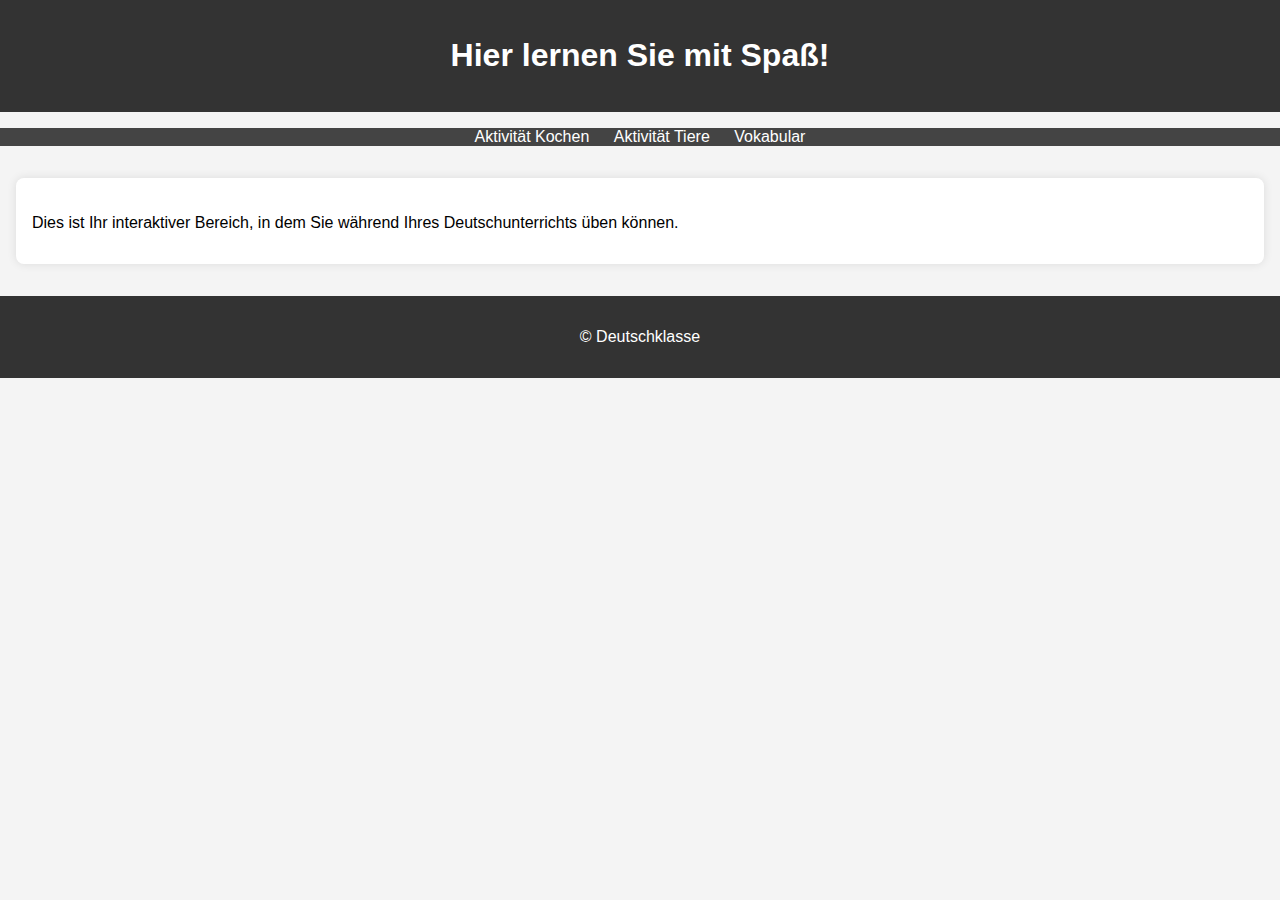
<file: index.html>
<!DOCTYPE html>
<html lang="fr">
<head>
    <meta charset="UTF-8">
    <meta name="viewport" content="width=device-width, initial-scale=1.0">
    <title>Deutschklasse</title>
    <link rel="stylesheet" href="index_style.css">
</head>
<body>
    <header>
        <h1>Hier lernen Sie mit Spaß!</h1>
    </header>
    <nav>
        <ul>
            <li><a href='cuisine_index.html'>Aktivität Kochen</a></li>
            <li><a href='animaux_index.html'>Aktivität Tiere</a></li>
            <li><a href='vocabulaire_index.html'>Vokabular</a></li>
        </ul>
    </nav>
    <main>
        <section>
            <h2></h2>
            <p>Dies ist Ihr interaktiver Bereich, in dem Sie während Ihres Deutschunterrichts üben können.</p>
        </section>
    </main>
    <footer>
        <p>&copy; Deutschklasse</p>
    </footer>
    <script src="index_script.js"></script>
</body>
</html>
</file>
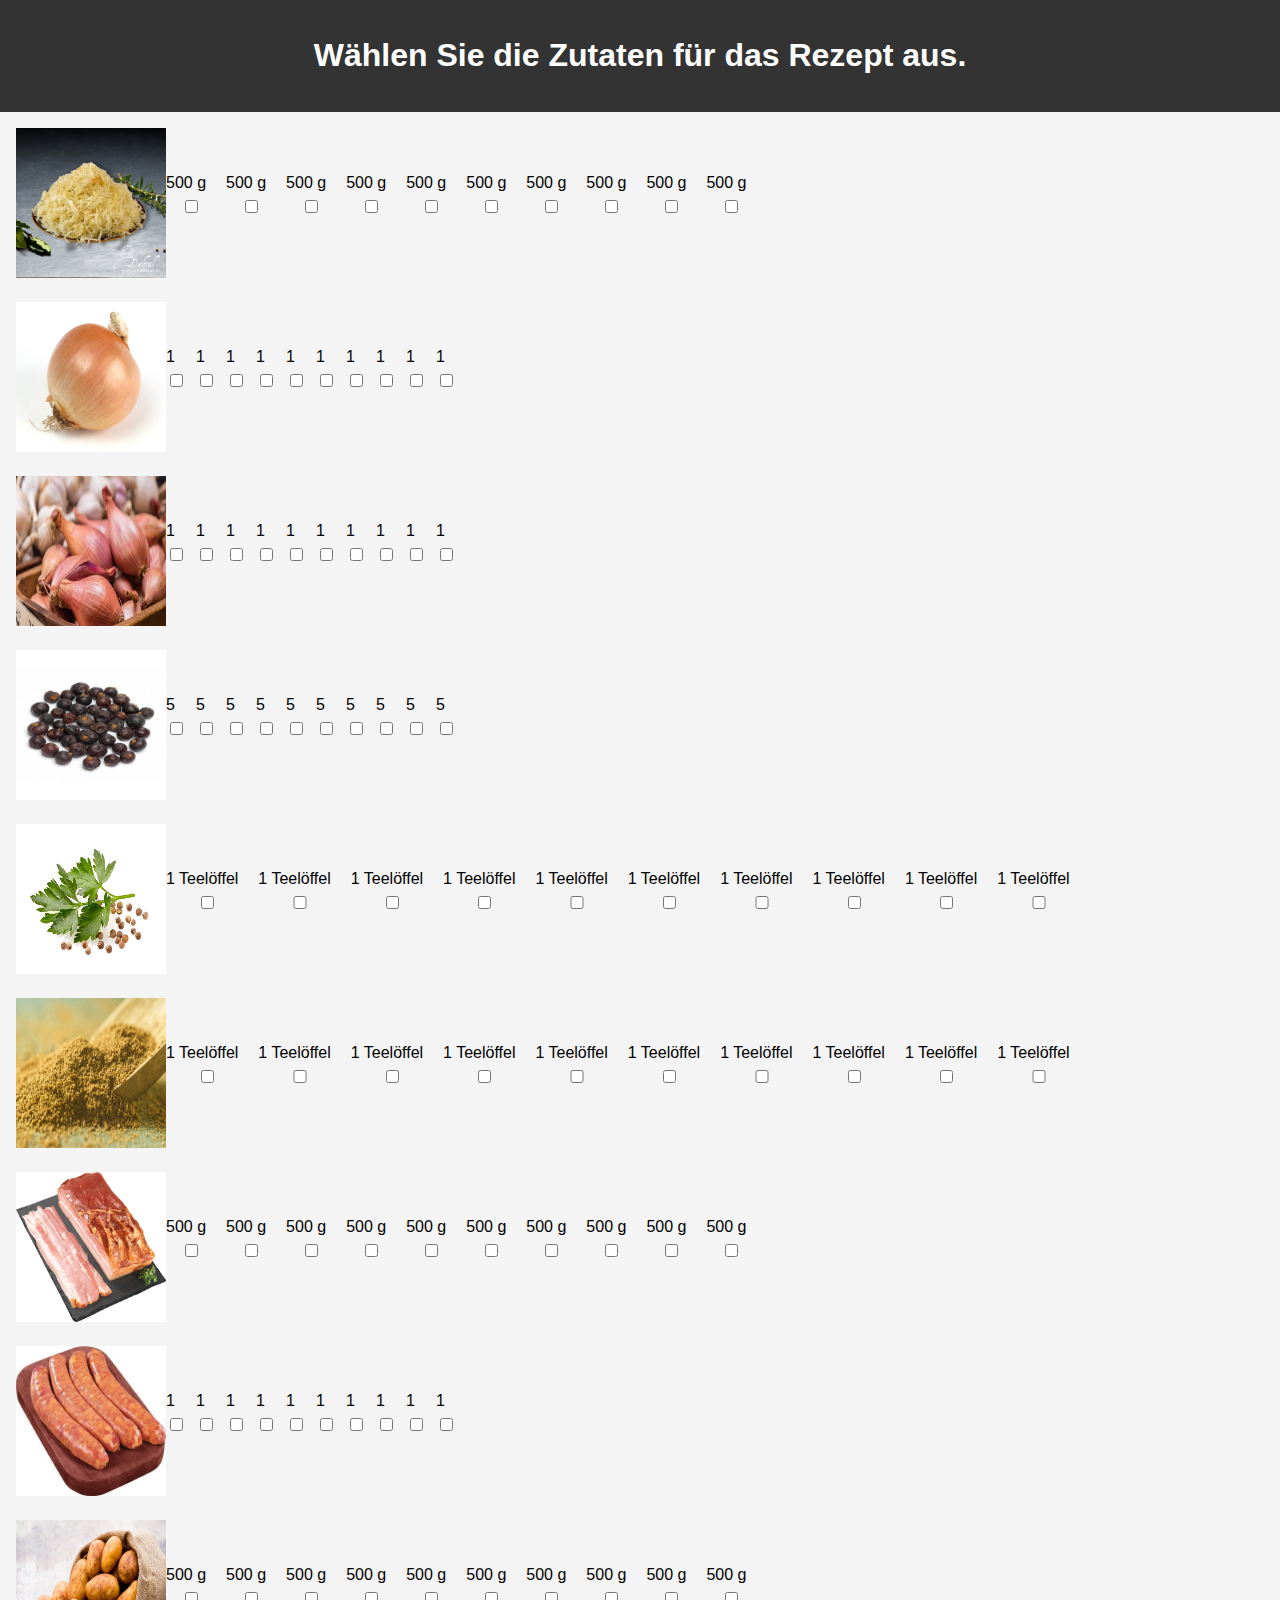
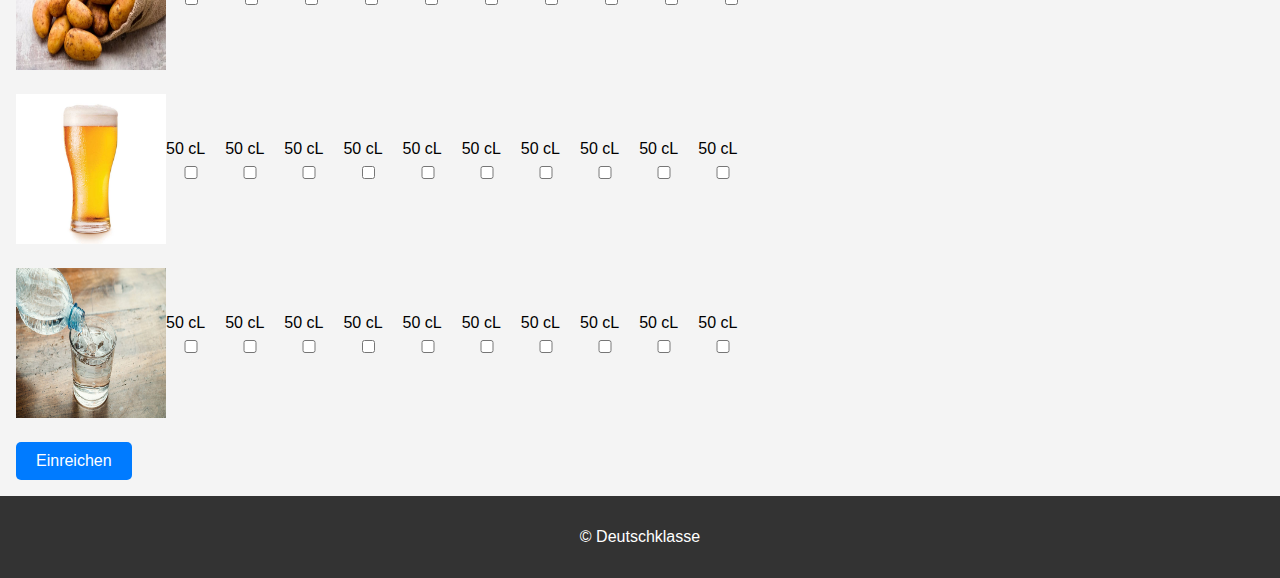
<file: choucroute_index.html>
<!DOCTYPE html>
<html lang="fr">
<head>
    <meta charset="UTF-8">
    <meta name="viewport" content="width=device-width, initial-scale=1.0">
    <title>Sauerkraut</title>
    <link rel="stylesheet" href="choucroute_style.css">
</head>
<body>
    <header> 
        <h1>Wählen Sie die Zutaten für das Rezept aus.</h1>
    </header>
    <main>
        <form id="recetteForm">
            <div class="flex-container">
                <div class="image-container">
                <img src="Ingrédients/chou.jpg" alt="chou" id="chou">
                </div>

                <div class="ingredient">
                    <div class="checkbox-container">
                        <label for="chou1">500 g</label>
                        <input type="checkbox" id="chou1" name="chou1">
                    </div>
                    <div class="checkbox-container">
                        <label for="chou2">500 g</label>
                        <input type="checkbox" id="chou2" name="chou2">
                    </div>
                    <div class="checkbox-container">
                        <label for="chou3">500 g</label>
                        <input type="checkbox" id="chou3" name="chou3">
                    </div>
                    <div class="checkbox-container">
                        <label for="chou4">500 g</label>
                        <input type="checkbox" id="chou4" name="chou4">
                    </div>
                    <div class="checkbox-container">
                        <label for="chou5">500 g</label>
                        <input type="checkbox" id="chou5" name="chou5">
                    </div>
                    <div class="checkbox-container">
                        <label for="chou6">500 g</label>
                        <input type="checkbox" id="chou6" name="chou6">
                    </div>
                    <div class="checkbox-container">
                        <label for="chou7">500 g</label>
                        <input type="checkbox" id="chou7" name="chou7">
                    </div>
                    <div class="checkbox-container">
                        <label for="chou8">500 g</label>
                        <input type="checkbox" id="chou8" name="chou8">
                    </div>
                    <div class="checkbox-container">
                        <label for="chou9">500 g</label>
                        <input type="checkbox" id="chou9" name="chou9">
                    </div>
                    <div class="checkbox-container">
                        <label for="chou10">500 g</label>
                        <input type="checkbox" id="chou10" name="chou10">
                    </div>
                </div>
            </div>

            <div class="flex-container">
                <div class="image-container">
                <img src="Ingrédients/oignon.jpg" alt="oignon" id="oignon">
                </div>

                <div class="ingredient">
                    <div class="checkbox-container">
                        <label for="oignon1">1</label>
                        <input type="checkbox" id="oignon1" name="oignon1">
                    </div>
                    <div class="checkbox-container">
                        <label for="oignon2">1</label>
                        <input type="checkbox" id="oignon2" name="oignon2">
                    </div>
                    <div class="checkbox-container">
                        <label for="oignon3">1</label>
                        <input type="checkbox" id="oignon3" name="oignon3">
                    </div>
                    <div class="checkbox-container">
                        <label for="oignon4">1</label>
                        <input type="checkbox" id="oignon4" name="oignon4">
                    </div>
                    <div class="checkbox-container">
                        <label for="oignon5">1</label>
                        <input type="checkbox" id="oignon5" name="oignon5">
                    </div>
                    <div class="checkbox-container">
                        <label for="oignon6">1</label>
                        <input type="checkbox" id="oignon6" name="oignon6">
                    </div>
                    <div class="checkbox-container">
                        <label for="oignon7">1</label>
                        <input type="checkbox" id="oignon7" name="oignon7">
                    </div>
                    <div class="checkbox-container">
                        <label for="oignon8">1</label>
                        <input type="checkbox" id="oignon8" name="oignon8">
                    </div>
                    <div class="checkbox-container">
                        <label for="oignon9">1</label>
                        <input type="checkbox" id="oignon9" name="oignon9">
                    </div>
                    <div class="checkbox-container">
                        <label for="oignon10">1</label>
                        <input type="checkbox" id="oignon10" name="oignon10">
                    </div>
                </div>
            </div>

            <div class="flex-container">
                <div class="image-container">
                <img src="Ingrédients/echalote.jpg" alt="echalote" id="echalote">
                </div>
                <div class="ingredient">
                    <div class="checkbox-container">
                        <label for="echalote1">1</label>
                        <input type="checkbox" id="echalote1" name="echalote1">
                    </div>
                    <div class="checkbox-container">
                        <label for="echalote2">1</label>
                        <input type="checkbox" id="echalote2" name="echalote2">
                    </div>
                    <div class="checkbox-container">
                        <label for="echalote3">1</label>
                        <input type="checkbox" id="echalote3" name="echalote3">
                    </div>
                    <div class="checkbox-container">
                        <label for="echalote4">1</label>
                        <input type="checkbox" id="echalote4" name="echalote4">
                    </div>
                    <div class="checkbox-container">
                        <label for="echalote5">1</label>
                        <input type="checkbox" id="echalote5" name="echalote5">
                    </div>
                    <div class="checkbox-container">
                        <label for="echalote6">1</label>
                        <input type="checkbox" id="echalote6" name="echalote6">
                    </div>
                    <div class="checkbox-container">
                        <label for="echalote7">1</label>
                        <input type="checkbox" id="echalote7" name="echalote7">
                    </div>
                    <div class="checkbox-container">
                        <label for="echalote8">1</label>
                        <input type="checkbox" id="echalote8" name="echalote8">
                    </div>
                    <div class="checkbox-container">
                        <label for="echalote9">1</label>
                        <input type="checkbox" id="echalote9" name="echalote9">
                    </div>
                    <div class="checkbox-container">
                        <label for="echalote10">1</label>
                        <input type="checkbox" id="echalote10" name="echalote10">
                    </div>
                </div>
            </div>

            <div class="flex-container">
                <div class="image-container">
                <img src="Ingrédients/baies-de-genievre.jpg" alt="baiesdege" id="baiesdege">
                </div>
                <div class="ingredient">
                    <div class="checkbox-container">
                        <label for="baiesdege1">5</label>
                        <input type="checkbox" id="baiesdege1" name="baiesdege1">
                    </div>
                    <div class="checkbox-container">
                        <label for="baiesdege2">5</label>
                        <input type="checkbox" id="baiesdege2" name="baiesdege2">
                    </div>
                    <div class="checkbox-container">
                        <label for="baiesdege3">5</label>
                        <input type="checkbox" id="baiesdege3" name="baiesdege3">
                    </div>
                    <div class="checkbox-container">
                        <label for="baiesdege4">5</label>
                        <input type="checkbox" id="baiesdege4" name="baiesdege4">
                    </div>
                    <div class="checkbox-container">
                        <label for="baiesdege5">5</label>
                        <input type="checkbox" id="baiesdege5" name="baiesdege5">
                    </div>
                    <div class="checkbox-container">
                        <label for="baiesdege6">5</label>
                        <input type="checkbox" id="baiesdege6" name="baiesdege6">
                    </div>
                    <div class="checkbox-container">
                        <label for="baiesdege7">5</label>
                        <input type="checkbox" id="baiesdege7" name="baiesdege7">
                    </div>
                    <div class="checkbox-container">
                        <label for="baiesdege8">5</label>
                        <input type="checkbox" id="baiesdege8" name="baiesdege8">
                    </div>
                    <div class="checkbox-container">
                        <label for="baiesdege9">5</label>
                        <input type="checkbox" id="baiesdege9" name="baiesdege9">
                    </div>
                    <div class="checkbox-container">
                        <label for="baiesdege10">5</label>
                        <input type="checkbox" id="baiesdege10" name="baiesdege10">
                    </div>
                </div>
            </div>

            <div class="flex-container">
                <div class="image-container">
                <img src="Ingrédients/baies-de-coriandre.jpg" alt="baiesdeco" id="baiesdeco">
                </div>
                <div class="ingredient">
                    <div class="checkbox-container">
                        <label for="baiesdeco1">1 Teelöffel</label>
                        <input type="checkbox" id="baiesdeco1" name="baiesdeco1">
                    </div>
                    <div class="checkbox-container">
                        <label for="baiesdeco2">1 Teelöffel</label>
                        <input type="checkbox" id="baiesdeco2" name="baiesdeco2">
                    </div>
                    <div class="checkbox-container">
                        <label for="baiesdeco3">1 Teelöffel</label>
                        <input type="checkbox" id="baiesdeco3" name="baiesdeco3">
                    </div>
                    <div class="checkbox-container">
                        <label for="baiesdeco4">1 Teelöffel</label>
                        <input type="checkbox" id="baiesdeco4" name="baiesdeco4">
                    </div>
                    <div class="checkbox-container">
                        <label for="baiesdeco5">1 Teelöffel</label>
                        <input type="checkbox" id="baiesdeco5" name="baiesdeco5">
                    </div>
                    <div class="checkbox-container">
                        <label for="baiesdeco6">1 Teelöffel</label>
                        <input type="checkbox" id="baiesdeco6" name="baiesdeco6">
                    </div>
                    <div class="checkbox-container">
                        <label for="baiesdeco7">1 Teelöffel</label>
                        <input type="checkbox" id="baiesdeco7" name="baiesdeco7">
                    </div>
                    <div class="checkbox-container">
                        <label for="baiesdeco8">1 Teelöffel</label>
                        <input type="checkbox" id="baiesdeco8" name="baiesdeco8">
                    </div>
                    <div class="checkbox-container">
                        <label for="baiesdeco9">1 Teelöffel</label>
                        <input type="checkbox" id="baiesdeco9" name="baiesdeco9">
                    </div>
                    <div class="checkbox-container">
                        <label for="baiesdeco10">1 Teelöffel</label>
                        <input type="checkbox" id="baiesdeco10" name="baiesdeco10">
                    </div>
                </div>
            </div>

            <div class="flex-container">
                <div class="image-container">
                <img src="Ingrédients/cumin.jpg" alt="cumin" id="cumin">
                </div>
                <div class="ingredient">
                    <div class="checkbox-container">
                        <label for="cumin1">1 Teelöffel</label>
                        <input type="checkbox" id="cumin1" name="cumin1">
                    </div>
                    <div class="checkbox-container">
                        <label for="cumin2">1 Teelöffel</label>
                        <input type="checkbox" id="cumin2" name="cumin2">
                    </div>
                    <div class="checkbox-container">
                        <label for="cumin3">1 Teelöffel</label>
                        <input type="checkbox" id="cumin3" name="cumin3">
                    </div>
                    <div class="checkbox-container">
                        <label for="cumin4">1 Teelöffel</label>
                        <input type="checkbox" id="cumin4" name="cumin4">
                    </div>
                    <div class="checkbox-container">
                        <label for="cumin5">1 Teelöffel</label>
                        <input type="checkbox" id="cumin5" name="cumin5">
                    </div>
                    <div class="checkbox-container">
                        <label for="cumin6">1 Teelöffel</label>
                        <input type="checkbox" id="cumin6" name="cumin6">
                    </div>
                    <div class="checkbox-container">
                        <label for="cumin7">1 Teelöffel</label>
                        <input type="checkbox" id="cumin7" name="cumin7">
                    </div>
                    <div class="checkbox-container">
                        <label for="cumin8">1 Teelöffel</label>
                        <input type="checkbox" id="cumin8" name="cumin8">
                    </div>
                    <div class="checkbox-container">
                        <label for="cumin9">1 Teelöffel</label>
                        <input type="checkbox" id="cumin9" name="cumin9">
                    </div>
                    <div class="checkbox-container">
                        <label for="cumin10">1 Teelöffel</label>
                        <input type="checkbox" id="cumin10" name="cumin10">
                    </div>
                </div>
            </div>

            <div class="flex-container">
                <div class="image-container">
                    <img src="Ingrédients/lard.jpg" alt="lard" id="lard">
                    </div>

                <div class="ingredient">
                    <div class="checkbox-container">
                        <label for="lard1">500 g</label>
                        <input type="checkbox" id="lard1" name="lard1">
                    </div>
                    <div class="checkbox-container">
                        <label for="lard2">500 g</label>
                        <input type="checkbox" id="lard2" name="lard2">
                    </div>
                    <div class="checkbox-container">
                        <label for="lard3">500 g</label>
                        <input type="checkbox" id="lard3" name="lard3">
                    </div>
                    <div class="checkbox-container">
                        <label for="lard4">500 g</label>
                        <input type="checkbox" id="lard4" name="lard4">
                    </div>
                    <div class="checkbox-container">
                        <label for="lard5">500 g</label>
                        <input type="checkbox" id="lard5" name="lard5">
                    </div>
                    <div class="checkbox-container">
                        <label for="lard6">500 g</label>
                        <input type="checkbox" id="lard6" name="lard6">
                    </div>
                    <div class="checkbox-container">
                        <label for="lard7">500 g</label>
                        <input type="checkbox" id="lard7" name="lard7">
                    </div>
                    <div class="checkbox-container">
                        <label for="lard8">500 g</label>
                        <input type="checkbox" id="lard8" name="lard8">
                    </div>
                    <div class="checkbox-container">
                        <label for="lard9">500 g</label>
                        <input type="checkbox" id="lard9" name="lard9">
                    </div>
                    <div class="checkbox-container">
                        <label for="lard10">500 g</label>
                        <input type="checkbox" id="lard10" name="lard10">
                    </div>
                </div>
            </div>

            <div class="flex-container">
                <div class="image-container">
                <img src="Ingrédients/saucisse.jpeg" alt="saucisse" id="saucisse">
                </div>
                <div class="ingredient">
                    <div class="checkbox-container">
                        <label for="saucisse1">1</label>
                        <input type="checkbox" id="saucisse1" name="saucisse1">
                    </div>
                    <div class="checkbox-container">
                        <label for="saucisse2">1</label>
                        <input type="checkbox" id="saucisse2" name="saucisse2">
                    </div>
                    <div class="checkbox-container">
                        <label for="saucisse3">1</label>
                        <input type="checkbox" id="saucisse3" name="saucisse3">
                    </div>
                    <div class="checkbox-container">
                        <label for="saucisse4">1</label>
                        <input type="checkbox" id="saucisse4" name="saucisse4">
                    </div>
                    <div class="checkbox-container">
                        <label for="saucisse5">1</label>
                        <input type="checkbox" id="saucisse5" name="saucisse5">
                    </div>
                    <div class="checkbox-container">
                        <label for="saucisse6">1</label>
                        <input type="checkbox" id="saucisse6" name="saucisse6">
                    </div>
                    <div class="checkbox-container">
                        <label for="saucisse7">1</label>
                        <input type="checkbox" id="saucisse7" name="saucisse7">
                    </div>
                    <div class="checkbox-container">
                        <label for="saucisse8">1</label>
                        <input type="checkbox" id="saucisse8" name="saucisse8">
                    </div>
                    <div class="checkbox-container">
                        <label for="saucisse9">1</label>
                        <input type="checkbox" id="saucisse9" name="saucisse9">
                    </div>
                    <div class="checkbox-container">
                        <label for="saucisse10">1</label>
                        <input type="checkbox" id="saucisse10" name="saucisse10">
                    </div>
                </div>
            </div>

            <div class="flex-container">
                <div class="image-container">
                    <img src="Ingrédients/pomme-de-terre.jpg" alt="pommedeterre" id="pommedeterre">
                    </div>

                <div class="ingredient">
                    <div class="checkbox-container">
                        <label for="pommedeterre1">500 g</label>
                        <input type="checkbox" id="pommedeterre1" name="pommedeterre1">
                    </div>
                    <div class="checkbox-container">
                        <label for="pommedeterre2">500 g</label>
                        <input type="checkbox" id="pommedeterre2" name="pommedeterre2">
                    </div>
                    <div class="checkbox-container">
                        <label for="pommedeterre3">500 g</label>
                        <input type="checkbox" id="pommedeterre3" name="pommedeterre3">
                    </div>
                    <div class="checkbox-container">
                        <label for="pommedeterre4">500 g</label>
                        <input type="checkbox" id="pommedeterre4" name="pommedeterre4">
                    </div>
                    <div class="checkbox-container">
                        <label for="pommedeterre5">500 g</label>
                        <input type="checkbox" id="pommedeterre5" name="pommedeterre5">
                    </div>
                    <div class="checkbox-container">
                        <label for="pommedeterre6">500 g</label>
                        <input type="checkbox" id="pommedeterre6" name="pommedeterre6">
                    </div>
                    <div class="checkbox-container">
                        <label for="pommedeterre7">500 g</label>
                        <input type="checkbox" id="pommedeterre7" name="pommedeterre7">
                    </div>
                    <div class="checkbox-container">
                        <label for="pommedeterre8">500 g</label>
                        <input type="checkbox" id="pommedeterre8" name="pommedeterre8">
                    </div>
                    <div class="checkbox-container">
                        <label for="pommedeterre9">500 g</label>
                        <input type="checkbox" id="pommedeterre9" name="pommedeterre9">
                    </div>
                    <div class="checkbox-container">
                        <label for="pommedeterre10">500 g</label>
                        <input type="checkbox" id="pommedeterre10" name="pommedeterre10">
                    </div>
                </div>
            </div>

            <div class="flex-container">
                <div class="image-container">
                    <img src="Ingrédients/bière-blonde.jpeg" alt="biereblonde" id="biereblonde">
                    </div>

                <div class="ingredient">
                    <div class="checkbox-container">
                        <label for="biereblonde1">50 cL</label>
                        <input type="checkbox" id="biereblonde1" name="biereblonde1">
                    </div>
                    <div class="checkbox-container">
                        <label for="biereblonde2">50 cL</label>
                        <input type="checkbox" id="biereblonde2" name="biereblonde2">
                    </div>
                    <div class="checkbox-container">
                        <label for="biereblonde3">50 cL</label>
                        <input type="checkbox" id="biereblonde3" name="biereblonde3">
                    </div>
                    <div class="checkbox-container">
                        <label for="biereblonde4">50 cL</label>
                        <input type="checkbox" id="biereblonde4" name="biereblonde4">
                    </div>
                    <div class="checkbox-container">
                        <label for="biereblonde5">50 cL</label>
                        <input type="checkbox" id="biereblonde5" name="biereblonde5">
                    </div>
                    <div class="checkbox-container">
                        <label for="biereblonde6">50 cL</label>
                        <input type="checkbox" id="biereblonde6" name="biereblonde6">
                    </div>
                    <div class="checkbox-container">
                        <label for="biereblonde7">50 cL</label>
                        <input type="checkbox" id="biereblonde7" name="biereblonde7">
                    </div>
                    <div class="checkbox-container">
                        <label for="biereblonde8">50 cL</label>
                        <input type="checkbox" id="biereblonde8" name="biereblonde8">
                    </div>
                    <div class="checkbox-container">
                        <label for="biereblonde9">50 cL</label>
                        <input type="checkbox" id="biereblonde9" name="biereblonde9">
                    </div>
                    <div class="checkbox-container">
                        <label for="biereblonde10">50 cL</label>
                        <input type="checkbox" id="biereblonde10" name="biereblonde10">
                    </div>
                </div>
            </div>

            <div class="flex-container">
                <div class="image-container">
                    <img src="Ingrédients/eau.jpeg" alt="eau" id="eau">
                    </div>

                <div class="ingredient">
                    <div class="checkbox-container">
                        <label for="eau1">50 cL</label>
                        <input type="checkbox" id="eau1" name="eau1">
                    </div>
                    <div class="checkbox-container">
                        <label for="eau2">50 cL</label>
                        <input type="checkbox" id="eau2" name="eau2">
                    </div>
                    <div class="checkbox-container">
                        <label for="eau3">50 cL</label>
                        <input type="checkbox" id="eau3" name="eau3">
                    </div>
                    <div class="checkbox-container">
                        <label for="eau4">50 cL</label>
                        <input type="checkbox" id="eau4" name="eau4">
                    </div>
                    <div class="checkbox-container">
                        <label for="eau5">50 cL</label>
                        <input type="checkbox" id="eau5" name="eau5">
                    </div>
                    <div class="checkbox-container">
                        <label for="eau6">50 cL</label>
                        <input type="checkbox" id="eau6" name="eau6">
                    </div>
                    <div class="checkbox-container">
                        <label for="eau7">50 cL</label>
                        <input type="checkbox" id="eau7" name="eau7">
                    </div>
                    <div class="checkbox-container">
                        <label for="eau8">50 cL</label>
                        <input type="checkbox" id="eau8" name="eau8">
                    </div>
                    <div class="checkbox-container">
                        <label for="eau9">50 cL</label>
                        <input type="checkbox" id="eau9" name="eau9">
                    </div>
                    <div class="checkbox-container">
                        <label for="eau10">50 cL</label>
                        <input type="checkbox" id="eau10" name="eau10">
                    </div>
                </div>
            </div>

            <button type="button" id="submitBtn">Einreichen</button>

        <form id="recetteForm">
        <div id="choucroute"></div>
    </main>

    <footer>
        <p>&copy; Deutschklasse</p>
    </footer>
    <script src="choucroute_script.js"></script>
</body>
</html>
</file>
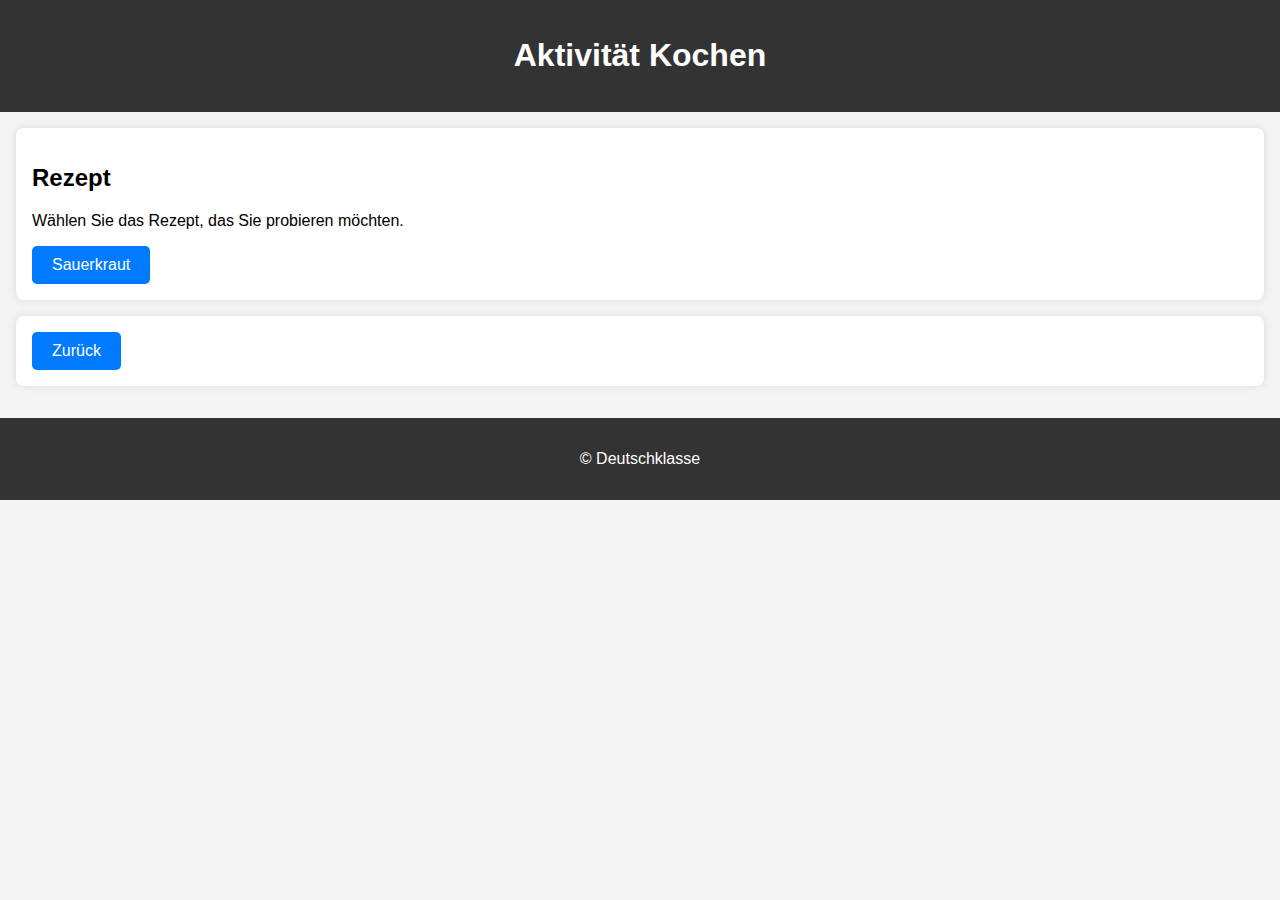
<file: cuisine_index.html>
<!DOCTYPE html>
<html lang="fr">
<head>
    <meta charset="UTF-8">
    <meta name="viewport" content="width=device-width, initial-scale=1.0">
    <title>Aktivität Kochen</title>
    <link rel="stylesheet" href="cuisine_style.css">
</head>
<body>
    <header>
        <h1>Aktivität Kochen</h1>
    </header>
    <main>
        <section>
            <h2>Rezept</h2>
            <p>Wählen Sie das Rezept, das Sie probieren möchten.</p>
            <button id="myButtonChoucroute">Sauerkraut</button>
        </section>
        <section>
            <button id="myButtonRetour">Zurück</button>
        </section>
    </main>
    <footer>
        <p>&copy; Deutschklasse</p>
    </footer>
    <script src="cuisine_script.js"></script>
</body>
</html>
</file>
<file: index_style.css>
body {
    font-family: Arial, sans-serif;
    margin: 0;
    padding: 0;
    background-color: #f4f4f4;
}

header, footer {
    background-color: #333;
    color: white;
    text-align: center;
    padding: 1em 0;
}

nav ul {
    list-style-type: none;
    padding: 0;
    text-align: center;
    background-color: #444;
}

nav ul li {
    display: inline;
    margin: 0 10px;
}

nav ul li a {
    color: white;
    text-decoration: none;
}

main {
    padding: 1em;
}

section {
    background-color: white;
    padding: 1em;
    margin-bottom: 1em;
    border-radius: 8px;
    box-shadow: 0 0 10px rgba(0, 0, 0, 0.1);
}
</file>
<file: choucroute_style.css>
body {
    font-family: Arial, sans-serif;
    margin: 0;
    padding: 0;
    background-color: #f4f4f4;
}

header, footer {
    background-color: #333;
    color: white;
    text-align: center;
    padding: 1em 0;
}

main {
    padding: 1em;
}

.flex-container {
    display: flex;
    align-items: center;
    margin-bottom: 20px;
}

.image-container img {
    width: 150px;  /* Largeur maximale */
    height: 150px; /* Hauteur maximale */
}

.ingredient {
    display: flex;
    align-items: center;
    margin-bottom: 10px;
}

.ingredient label {
    margin-right: 10px;
    flex: 1; /* Permet à l'étiquette de prendre plus de place */
}

.checkbox-container {
    display: flex;
    flex-direction: column;
    margin-right: 10px;
    margin-bottom: 10px;
}

.checkbox-container label {
    margin-bottom: 5px;
}

button {
    padding: 10px 20px;
    font-size: 16px;
    background-color: #007BFF;
    color: white;
    border: none;
    border-radius: 5px;
    cursor: pointer;
}

button:hover {
    background-color: #0056b3;
}

#result {
    margin-top: 20px;
}
</file>
<file: cuisine_style.css>
body {
    font-family: Arial, sans-serif;
    margin: 0;
    padding: 0;
    background-color: #f4f4f4;
}

header, footer {
    background-color: #333;
    color: white;
    text-align: center;
    padding: 1em 0;
}

nav ul {
    list-style-type: none;
    padding: 0;
    text-align: center;
    background-color: #444;
}

nav ul li {
    display: inline;
    margin: 0 10px;
}

nav ul li a {
    color: white;
    text-decoration: none;
}

main {
    padding: 1em;
}

section {
    background-color: white;
    padding: 1em;
    margin-bottom: 1em;
    border-radius: 8px;
    box-shadow: 0 0 10px rgba(0, 0, 0, 0.1);
}

button {
    padding: 10px 20px;
    font-size: 16px;
    background-color: #007BFF;
    color: white;
    border: none;
    border-radius: 5px;
    cursor: pointer;
}

button:hover {
    background-color: #0056b3;
}
</file>
